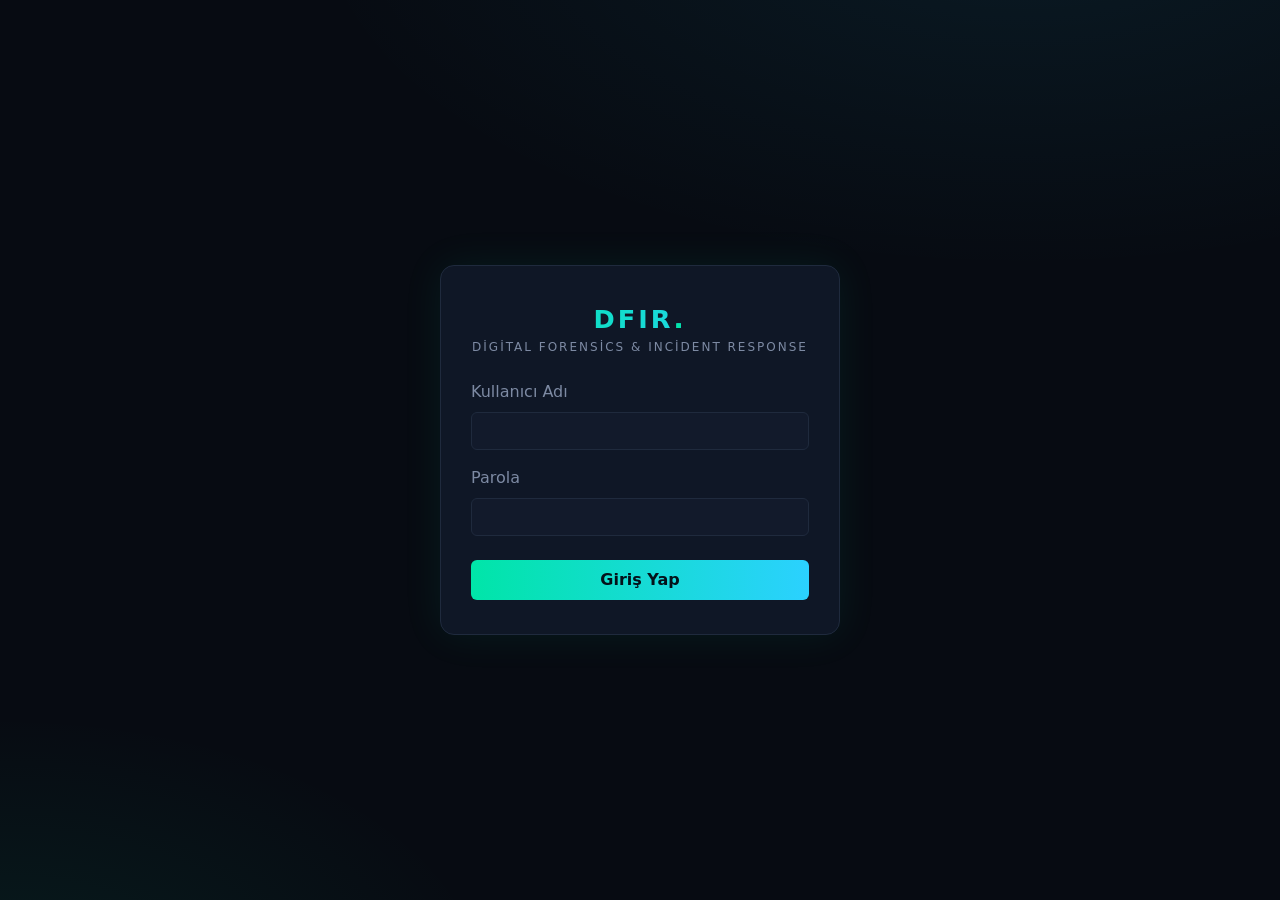
<file: DFIR.CaseManagement/wwwroot/index.html>
<!DOCTYPE html>
<html lang="tr">
<head>
    <meta charset="utf-8" />
    <title>DFIR Case Management</title>
    <script src="js/api.js"></script>
    <script>
        location.replace(Api.store.access ? "dashboard.html" : "login.html");
    </script>
</head>
<body></body>
</html>
</file>
<file: DFIR.CaseManagement/wwwroot/css/site.css>
:root {
    --bg-0: #070b12;
    --bg-1: #0d1320;
    --bg-2: #121a2b;
    --panel: #0f1726;
    --border: #1f2a3d;
    --accent: #00e5a8;
    --accent-2: #2bd1ff;
    --danger: #ff5d6c;
    --warn: #ffb454;
    --text: #d8e2f0;
    --muted: #7d8aa3;
}

* { box-sizing: border-box; }

body {
    margin: 0;
    background:
        radial-gradient(1200px 600px at 80% -10%, rgba(43, 209, 255, .08), transparent 60%),
        radial-gradient(900px 500px at 0% 110%, rgba(0, 229, 168, .08), transparent 55%),
        var(--bg-0);
    color: var(--text);
    font-family: "Segoe UI", "Consolas", system-ui, sans-serif;
    min-height: 100vh;
}

a { color: var(--accent-2); text-decoration: none; }
code, .mono { font-family: "Consolas", monospace; }

/* ---------- Login ---------- */
.login-wrap {
    min-height: 100vh;
    display: flex;
    align-items: center;
    justify-content: center;
    padding: 20px;
}
.login-card {
    width: 100%;
    max-width: 400px;
    background: var(--panel);
    border: 1px solid var(--border);
    border-radius: 14px;
    padding: 34px 30px;
    box-shadow: 0 0 40px rgba(0, 229, 168, .08);
}
.brand {
    font-weight: 700;
    letter-spacing: 3px;
    font-size: 1.6rem;
    background: linear-gradient(90deg, var(--accent), var(--accent-2));
    -webkit-background-clip: text;
    background-clip: text;
    color: transparent;
}
.brand-sub { color: var(--muted); font-size: .75rem; letter-spacing: 2px; text-transform: uppercase; }

/* ---------- Shell / layout ---------- */
.app-shell { display: flex; min-height: 100vh; }
.sidebar {
    width: 240px;
    background: linear-gradient(180deg, var(--bg-1), var(--bg-0));
    border-right: 1px solid var(--border);
    padding: 20px 14px;
    position: sticky;
    top: 0;
    height: 100vh;
}
.sidebar .brand { font-size: 1.2rem; }
.nav-link-dfir {
    display: flex;
    align-items: center;
    gap: 10px;
    color: var(--muted);
    padding: 10px 14px;
    border-radius: 9px;
    margin: 4px 0;
    font-size: .92rem;
    transition: all .15s ease;
}
.nav-link-dfir:hover { background: var(--bg-2); color: var(--text); }
.nav-link-dfir.active {
    background: linear-gradient(90deg, rgba(0, 229, 168, .16), rgba(43, 209, 255, .07));
    color: #fff;
    border-left: 3px solid var(--accent);
}
.main { flex: 1; padding: 26px 30px; overflow-x: hidden; }
.topbar {
    display: flex;
    justify-content: space-between;
    align-items: center;
    margin-bottom: 22px;
}
.page-title { font-size: 1.4rem; font-weight: 600; margin: 0; }
.user-chip {
    display: flex; align-items: center; gap: 10px;
    background: var(--panel);
    border: 1px solid var(--border);
    border-radius: 30px;
    padding: 6px 14px;
    font-size: .85rem;
}
.role-badge {
    text-transform: uppercase;
    font-size: .68rem;
    letter-spacing: 1px;
    padding: 2px 8px;
    border-radius: 20px;
    background: rgba(0, 229, 168, .14);
    color: var(--accent);
    border: 1px solid rgba(0, 229, 168, .3);
}

/* ---------- Cards / panels ---------- */
.panel {
    background: var(--panel);
    border: 1px solid var(--border);
    border-radius: 12px;
    padding: 18px 20px;
}
.stat-card {
    background: var(--panel);
    border: 1px solid var(--border);
    border-radius: 12px;
    padding: 18px;
    position: relative;
    overflow: hidden;
}
.stat-card::after {
    content: "";
    position: absolute;
    right: -20px; top: -20px;
    width: 80px; height: 80px;
    background: radial-gradient(circle, rgba(43, 209, 255, .18), transparent 70%);
}
.stat-label { color: var(--muted); font-size: .78rem; text-transform: uppercase; letter-spacing: 1px; }
.stat-value { font-size: 2rem; font-weight: 700; color: #fff; }
.stat-value.accent { color: var(--accent); }
.stat-value.danger { color: var(--danger); }

/* ---------- Tables ---------- */
.table-dfir { width: 100%; border-collapse: collapse; font-size: .9rem; }
.table-dfir th, .table-dfir td { padding: 11px 12px; text-align: left; border-bottom: 1px solid var(--border); }
.table-dfir th { color: var(--muted); text-transform: uppercase; font-size: .72rem; letter-spacing: 1px; }
.table-dfir tr:hover, .table-dfir tbody tr:hover { background: var(--bg-2); }

.pill { padding: 3px 10px; border-radius: 20px; font-size: .72rem; font-weight: 600; }
.pill-open { background: rgba(43, 209, 255, .15); color: var(--accent-2); }
.pill-progress { background: rgba(255, 180, 84, .15); color: var(--warn); }
.pill-closed { background: rgba(125, 138, 163, .18); color: var(--muted); }
.pill-crit { background: rgba(255, 93, 108, .16); color: var(--danger); }
.pill-high { background: rgba(255, 93, 108, .12); color: var(--danger); }
.pill-med { background: rgba(255, 180, 84, .15); color: var(--warn); }
.pill-low { background: rgba(0, 229, 168, .12); color: var(--accent); }

/* ---------- Bootstrap overrides for dark theme ---------- */
.form-control, .form-select {
    background: var(--bg-2);
    border: 1px solid var(--border);
    color: var(--text);
}
.form-control:focus, .form-select:focus {
    background: var(--bg-2);
    color: var(--text);
    border-color: var(--accent);
    box-shadow: 0 0 0 .2rem rgba(0, 229, 168, .15);
}
.form-control::placeholder { color: var(--muted); }
.btn-cyber {
    background: linear-gradient(90deg, var(--accent), var(--accent-2));
    border: none;
    color: #04121a;
    font-weight: 600;
}
.btn-cyber:hover { filter: brightness(1.08); color: #04121a; }
.btn-ghost {
    background: transparent;
    border: 1px solid var(--border);
    color: var(--text);
}
.btn-ghost:hover { background: var(--bg-2); color: #fff; }
.modal-content { background: var(--panel); border: 1px solid var(--border); color: var(--text); }
.modal-header, .modal-footer { border-color: var(--border); }
.alert-dfir { background: rgba(255, 93, 108, .12); border: 1px solid rgba(255, 93, 108, .35); color: var(--danger); }
.text-muted-dfir { color: var(--muted); }
</file>
